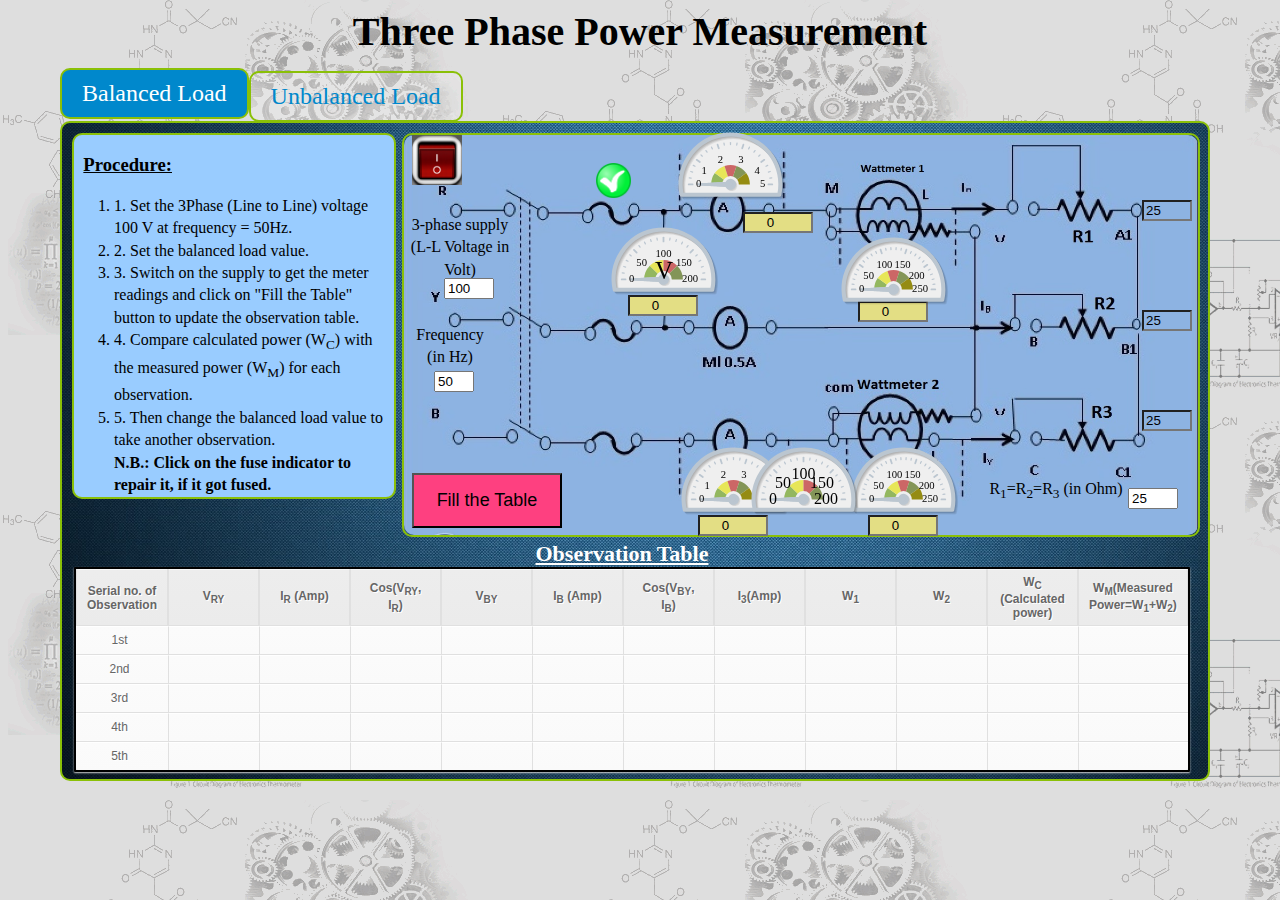
<file: simulation/index.html>
<html>
<head>
<title>Three Phase Power Measurement</title>
<link rel="stylesheet" type="text/css" href="css/exp3_css.css">
<script class="include" type="text/javascript" src="./jquery_files/jquery.min.js"></script>
<script class="include" type="text/javascript" src="./jquery_files/jquery.jqplot.min.js"></script>
<script type="text/javascript" src="./jquery_files/shCore.min.js"></script>
<script type="text/javascript" src="./jquery_files/shBrushJScript.min.js"></script>
<script type="text/javascript" src="./jquery_files/shBrushXml.min.js"></script>
<script class="include" type="text/javascript" src="./jquery_files/jqplot.meterGaugeRenderer.min.js"></script>
<script src="./pop_up/pop_up.js"></script>
<link rel="stylesheet" type="text/css" href="./pop_up/pop_up.css">
</head>

<body background="./images/pg_bg.gif"> 
<div id="whole_body" style=" position:relative; margin-left:auto; margin-right:auto; top:0px; width:1160px; height:860px">
<div style="font-size:40px; text-align:center; height:60px"> <b>Three Phase Power Measurement </b></div>

		<div id="dialogoverlay"></div>
		<div id="dialogbox">
		  <div>
			<div id="dialogboxhead"></div>
			<div id="dialogboxbody"></div>
			<div id="dialogboxfoot"></div>
		  </div>
		</div>


<form name='f1'>
<div style="position:absolute; left:0px; top:-15px">
<ul class="tabs" >
        <li>
          <input type="radio" checked name="tabs" id="tab1" >
          <label for="tab1">Balanced Load</label>
          <div id="tab-content1" class="tab-content animated fadeIn" style="height:660px;">
		  <script src="js/exp3_js.js"></script>
			<div id="description" style="background-color:#99CCFF; border-radius:10px; border:2px solid #8AC007; position:absolute; align:left; left:10px; top:10px; width:320px;">
				<h3>&nbsp <u>Procedure:</u> </h3>
				 <ol type="1">
					  <li>1. Set the 3Phase (Line to Line) voltage 100 V at frequency = 50Hz.</li><br>
					  <li>2. Set the balanced load value.</li><br><br>
					  <li>3. Switch on the supply to get the meter readings and click on "Fill the Table" button to update the observation table.</li><br><br>
					  <li>4. Compare calculated power (W<sub>C</sub>) with the measured power (W<sub>M</sub>) for each observation.</li>	 <br><br>
					  <li>5. Then change the balanced load value to take another observation.</li><br>
					  <b>N.B.: Click on the fuse indicator to repair it, if it got fused.</b>
				</ol> 
			</div>
			<div id="ckt_values1" style="position:relative; border: 2px solid #8AC007; border-radius: 10px; left:340px; top:10px; height:400px; width:794px">
				<p>
				<img src="./images/3watt.jpg" alt="Tutorials Point" style="position:absolute; border-radius: 10px; top:0px;  right:0px; height:400px; width:794px"/>
				<img id="myImage" onclick="changeImage1()" src="./images/s1.png" style="cursor: pointer; position:absolute; height:50px; width:50px; bottom:350px; left:8px"/>
				<img id="led1" onclick="change_led1()" src="./images/led_on.png" style=" background-color:transparent; position:absolute; height:35px; width:35px; top:28px; right:567px"/>
	
				<p style="text-align:center; position:absolute; left:6px; width:100px; top:63px">3-phase supply <br>(L-L Voltage in Volt)</p>
				<input type="number" name="v" value="100" id="v" style="position:absolute; top:143px;  left:40px; width:50px"> 
				<p style="text-align:center; position:absolute; left:6px; width:80px; top:173px">Frequency (in Hz)</p>
				<input type="number" name="f" value="50" id="f" style="position:absolute; top:236px;  left:30px; width:40px">
				<p style="text-align:center; position:absolute; right:42px; width:200px; bottom:13px">R<sub>1</sub>=R<sub>2</sub>=R<sub>3</sub> (in Ohm)</p>
				<input type="number" name="R" value="25" id="R" onchange="r1.value=this.value; r3.value=this.value; r2.value=this.value; " style="position:absolute; bottom:26px;  right:20px; width:50px">
				<input type="number" name="r1" id="r1" value="25" style="position:absolute; top:65px;  right:6px; width:50px; background-color:transparent;" readonly="readonly">
				<input type="number" name="r2" id="r2" value="25" style="position:absolute; top:175px;  right:6px; width:50px; background-color:transparent;" readonly="readonly">
				<input type="number" name="r3" id="r3" value="25" style="position:absolute; top:275px;  right:6px; width:50px; background-color:transparent;" readonly="readonly">	
				
				<input type="number" name="W1" value="0" id="W1" style="background-color:#E3DE84; text-align:center; position:absolute; top:166px;  right:270px; width:70px" readonly="readonly">
				<input type="number" name="W2" value="0" id="W2" style="background-color:#E3DE84; text-align:center; position:absolute; top:380px;  right:260px; width:70px" readonly="readonly">
				<input type="number" name="V1" value="0" id="V1" style="background-color:#E3DE84; text-align:center; position:absolute; top:160px;  right:500px; width:70px" readonly="readonly">
				<input type="number" name="A1" value="0" id="A1" style="background-color:#E3DE84; text-align:center; position:absolute; top:77px;  right:385px; width:70px" readonly="readonly">
				<input type="number" name="A3" value="0" id="A3" style="background-color:#E3DE84; text-align:center; position:absolute; top:380px;  right:430px; width:70px" readonly="readonly">
				
				</p>
				<div class="example-content" style="position:absolute; top:75px;  right:442px;">
					<link rel="stylesheet" type="text/css" href="./jquery_files/css_metergauge.css">
					<div id="chart1" class="plot" style="background-color:transparent; width:185px; height:110px;"></div>
					<script src="./jquery_files/js_metergauge1.js"></script>
				</div>
				<div class="example-content" style="position:absolute; top:295px;  right:372px;">
					<link rel="stylesheet" type="text/css" href="./jquery_files/css_metergauge.css">
					<div id="chart2" class="plot" style="background-color:transparent; width:185px; height:110px;"></div>
					<script src="./jquery_files/js_metergauge2.js"></script>
				</div>
				<div class="example-content" style="position:absolute; top:-20px;  right:375px;">
					<link rel="stylesheet" type="text/css" href="./jquery_files/css_metergauge.css">
					<div id="chart3" class="plot" style="background-color:transparent; width:185px; height:110px;"></div>
					<script src="./jquery_files/js_metergauge3.js"></script>
				</div>
				<div class="example-content" style="position:absolute; top:85px;  right:212px;">
					<link rel="stylesheet" type="text/css" href="./jquery_files/css_metergauge.css">
					<div id="chart4" class="plot" style="background-color:transparent; width:185px; height:110px;"></div>
					<script src="./jquery_files/js_metergauge4.js"></script>
				</div>
				<div class="example-content" style="position:absolute; top:295px;  right:202px;">
					<link rel="stylesheet" type="text/css" href="./jquery_files/css_metergauge.css">
					<div id="chart5" class="plot" style="background-color:transparent; width:185px; height:110px;"></div>
					<script src="./jquery_files/js_metergauge5.js"></script>
				</div>
				<div class="example-content" style="position:absolute; top:295px;  right:302px;">
					<link rel="stylesheet" type="text/css" href="./jquery_files/css_metergauge.css">
					<div id="chart6" class="plot" style="background-color:transparent; width:185px; height:110px;"></div>
					<script src="./jquery_files/js_metergauge6.js"></script>
				</div>
				<p style="text-align:center; font-size:25px; position:absolute; width:100px; right:484px; top:100px">V</p>

			</div>
<input type="button" value="Fill the Table" onclick="simulate_rc1()" style="cursor: pointer; background-color:#FE4080; text-align:center; font-size: 18px; position:absolute; top:350px; left:350px; width:150px; height:55px">
			<div id="observation" align="center" style="position:absolute; top:420px; width:1100px; left:10px ">
				 <u style="color:#FFFFFF; font-size:22px; text-align:center"><b>Observation Table </b></u>
				<table cellspacing='0' style="font-size:12px; border: 2px solid black;"> <!-- cellspacing='0' is important, must stay -->
				
					<tr><th>Serial no. of Observation</th><th>V<sub>RY</sub></th><th>I<sub>R</sub> (Amp)</th>
					<th>Cos(V<sub>RY</sub>, I<sub>R</sub>)</th><th>V<sub>BY</sub></th><th>I<sub>B</sub> (Amp)</th>
					<th>Cos(V<sub>BY</sub>, I<sub>B</sub>)</th><th>I<sub>3</sub>(Amp)</th><th>W<sub>1</sub></th>
					<th>W<sub>2</sub></th><th>W<sub>C</sub> (Calculated power)</th><th>W<sub>M</sub>(Measured Power=W<sub>1</sub>+W<sub>2</sub>)</th></tr><!-- Table Header -->
					
					<tr><td>1st</td>
					<td><input type="number"  value="" id="t1a" style="background-color:transparent; text-align:center; text-color:#000000; border:none; width:80px" readonly="readonly"></td>
					<td><input type="number"  value="" id="t1b" style="background-color:transparent; text-align:center; text-color:#000000; border:none; width:80px" readonly="readonly"></td>
					<td><input type="number"  value="" id="t1c" style="background-color:transparent; text-align:center; text-color:#000000; border:none; width:80px" readonly="readonly"></td>
					<td><input type="number"  value="" id="t1d" style="background-color:transparent; text-align:center; text-color:#000000; border:none; width:80px" readonly="readonly"></td>
					<td><input type="number"  value="" id="t1e" style="background-color:transparent; text-align:center; text-color:#000000; border:none; width:80px" readonly="readonly"></td>
					<td><input type="number"  value="" id="t1f" style="background-color:transparent; text-align:center; text-color:#000000; border:none; width:80px" readonly="readonly"></td>
					<td><input type="number"  value="" id="t1g" style="background-color:transparent; text-align:center; text-color:#000000; border:none; width:80px" readonly="readonly"></td>
					<td><input type="number"  value="" id="t1h" style="background-color:transparent; text-align:center; text-color:#000000; border:none; width:80px" readonly="readonly"></td>
					<td><input type="number"  value="" id="t1i" style="background-color:transparent; text-align:center; text-color:#000000; border:none; width:80px" readonly="readonly"></td>
					<td><input type="number"  value="" id="t1j" style="background-color:transparent; text-align:center; text-color:#000000; border:none; width:80px" readonly="readonly"></td>
					<td><input type="number"  value="" id="t1k" style="background-color:transparent; text-align:center; text-color:#000000; border:none; width:80px" readonly="readonly"></td>
					</tr>
					<tr><td>2nd</td>
					<td><input type="number"  value="" id="t2a" style="background-color:transparent; text-align:center; text-color:#000000; border:none; width:80px" readonly="readonly"></td>
					<td><input type="number"  value="" id="t2b" style="background-color:transparent; text-align:center; text-color:#000000; border:none; width:80px" readonly="readonly"></td>
					<td><input type="number"  value="" id="t2c" style="background-color:transparent; text-align:center; text-color:#000000; border:none; width:80px" readonly="readonly"></td>
					<td><input type="number"  value="" id="t2d" style="background-color:transparent; text-align:center; text-color:#000000; border:none; width:80px" readonly="readonly"></td>
					<td><input type="number"  value="" id="t2e" style="background-color:transparent; text-align:center; text-color:#000000; border:none; width:80px" readonly="readonly"></td>
					<td><input type="number"  value="" id="t2f" style="background-color:transparent; text-align:center; text-color:#000000; border:none; width:80px" readonly="readonly"></td>
					<td><input type="number"  value="" id="t2g" style="background-color:transparent; text-align:center; text-color:#000000; border:none; width:80px" readonly="readonly"></td>
					<td><input type="number"  value="" id="t2h" style="background-color:transparent; text-align:center; text-color:#000000; border:none; width:80px" readonly="readonly"></td>
					<td><input type="number"  value="" id="t2i" style="background-color:transparent; text-align:center; text-color:#000000; border:none; width:80px" readonly="readonly"></td>
					<td><input type="number"  value="" id="t2j" style="background-color:transparent; text-align:center; text-color:#000000; border:none; width:80px" readonly="readonly"></td>
					<td><input type="number"  value="" id="t2k" style="background-color:transparent; text-align:center; text-color:#000000; border:none; width:80px" readonly="readonly"></td>
					</tr>
					<tr><td>3rd</td>
					<td><input type="number"  value="" id="t3a" style="background-color:transparent; text-align:center; text-color:#000000; border:none; width:80px" readonly="readonly"></td>
					<td><input type="number"  value="" id="t3b" style="background-color:transparent; text-align:center; text-color:#000000; border:none; width:80px" readonly="readonly"></td>
					<td><input type="number"  value="" id="t3c" style="background-color:transparent; text-align:center; text-color:#000000; border:none; width:80px" readonly="readonly"></td>
					<td><input type="number"  value="" id="t3d" style="background-color:transparent; text-align:center; text-color:#000000; border:none; width:80px" readonly="readonly"></td>
					<td><input type="number"  value="" id="t3e" style="background-color:transparent; text-align:center; text-color:#000000; border:none; width:80px" readonly="readonly"></td>
					<td><input type="number"  value="" id="t3f" style="background-color:transparent; text-align:center; text-color:#000000; border:none; width:80px" readonly="readonly"></td>
					<td><input type="number"  value="" id="t3g" style="background-color:transparent; text-align:center; text-color:#000000; border:none; width:80px" readonly="readonly"></td>
					<td><input type="number"  value="" id="t3h" style="background-color:transparent; text-align:center; text-color:#000000; border:none; width:80px" readonly="readonly"></td>
					<td><input type="number"  value="" id="t3i" style="background-color:transparent; text-align:center; text-color:#000000; border:none; width:80px" readonly="readonly"></td>
					<td><input type="number"  value="" id="t3j" style="background-color:transparent; text-align:center; text-color:#000000; border:none; width:80px" readonly="readonly"></td>
					<td><input type="number"  value="" id="t3k" style="background-color:transparent; text-align:center; text-color:#000000; border:none; width:80px" readonly="readonly"></td>
					</tr>
					</tr>
					<tr><td>4th</td>
					<td><input type="number"  value="" id="t4a" style="background-color:transparent; text-align:center; text-color:#000000; border:none; width:80px" readonly="readonly"></td>
					<td><input type="number"  value="" id="t4b" style="background-color:transparent; text-align:center; text-color:#000000; border:none; width:80px" readonly="readonly"></td>
					<td><input type="number"  value="" id="t4c" style="background-color:transparent; text-align:center; text-color:#000000; border:none; width:80px" readonly="readonly"></td>
					<td><input type="number"  value="" id="t4d" style="background-color:transparent; text-align:center; text-color:#000000; border:none; width:80px" readonly="readonly"></td>
					<td><input type="number"  value="" id="t4e" style="background-color:transparent; text-align:center; text-color:#000000; border:none; width:80px" readonly="readonly"></td>
					<td><input type="number"  value="" id="t4f" style="background-color:transparent; text-align:center; text-color:#000000; border:none; width:80px" readonly="readonly"></td>
					<td><input type="number"  value="" id="t4g" style="background-color:transparent; text-align:center; text-color:#000000; border:none; width:80px" readonly="readonly"></td>
					<td><input type="number"  value="" id="t4h" style="background-color:transparent; text-align:center; text-color:#000000; border:none; width:80px" readonly="readonly"></td>
					<td><input type="number"  value="" id="t4i" style="background-color:transparent; text-align:center; text-color:#000000; border:none; width:80px" readonly="readonly"></td>
					<td><input type="number"  value="" id="t4j" style="background-color:transparent; text-align:center; text-color:#000000; border:none; width:80px" readonly="readonly"></td>
					<td><input type="number"  value="" id="t4k" style="background-color:transparent; text-align:center; text-color:#000000; border:none; width:80px" readonly="readonly"></td>
					</tr>
					<tr><td>5th</td>
					<td><input type="number"  value="" id="t5a" style="background-color:transparent; text-align:center; text-color:#000000; border:none; width:80px" readonly="readonly"></td>
					<td><input type="number"  value="" id="t5b" style="background-color:transparent; text-align:center; text-color:#000000; border:none; width:80px" readonly="readonly"></td>
					<td><input type="number"  value="" id="t5c" style="background-color:transparent; text-align:center; text-color:#000000; border:none; width:80px" readonly="readonly"></td>
					<td><input type="number"  value="" id="t5d" style="background-color:transparent; text-align:center; text-color:#000000; border:none; width:80px" readonly="readonly"></td>
					<td><input type="number"  value="" id="t5e" style="background-color:transparent; text-align:center; text-color:#000000; border:none; width:80px" readonly="readonly"></td>
					<td><input type="number"  value="" id="t5f" style="background-color:transparent; text-align:center; text-color:#000000; border:none; width:80px" readonly="readonly"></td>
					<td><input type="number"  value="" id="t5g" style="background-color:transparent; text-align:center; text-color:#000000; border:none; width:80px" readonly="readonly"></td>
					<td><input type="number"  value="" id="t5h" style="background-color:transparent; text-align:center; text-color:#000000; border:none; width:80px" readonly="readonly"></td>
					<td><input type="number"  value="" id="t5i" style="background-color:transparent; text-align:center; text-color:#000000; border:none; width:80px" readonly="readonly"></td>
					<td><input type="number"  value="" id="t5j" style="background-color:transparent; text-align:center; text-color:#000000; border:none; width:80px" readonly="readonly"></td>
					<td><input type="number"  value="" id="t5k" style="background-color:transparent; text-align:center; text-color:#000000; border:none; width:80px" readonly="readonly"></td>
					</tr>
				</table>
				<br><br>
			</div>
			
			</div>
        </li>
        <li>
          <input type="radio" name="tabs" id="tab2" >
          <label for="tab2">Unbalanced Load</label>
          <div id="tab-content2" class="tab-content animated fadeIn" style="height:660px;">
          <script src="js/power_web_test.js"></script>
			<div id="description" style="background-color:#99CCFF; border-radius:10px; border:2px solid #8AC007; position:absolute; align:left; left:10px; top:10px; width:320px;">
				<h3>&nbsp <u>Procedure:</u> </h3>
				 <ol type="1">
					  <li>1. Set the 3Phase (Line to Line) voltage to 100 V at frequency =50Hz.</li>
					  <br><li>2. Set different values for R<sub>1</sub>, R<sub>2</sub> and R<sub>3</sub>.</li>
					  <br><li>3. Switch on the supply to get the meter readings and click on "Fill the Table" button to update the observation table.</li>
					   <br><li>4. Compare calculated power (W<sub>C</sub>) with the measured power (W<sub>M</sub>) for each observation.</li>
					  <br><li>5. Change the values of R<sub>1</sub>, R<sub>2</sub> and R<sub>3</sub> to take another observation. </li><br>
					  <b>N.B.: Click on the fuse indicator to repair it, if it got fused.</b>
				</ol> 
			</div>
			<div id="ckt_values1" style="position:relative; border: 2px solid #8AC007; border-radius: 10px; left:340px; top:10px; height:400px; width:794px">
				<p>
				<img  id="main_ckt" src="./images/4watt.jpg" alt="Tutorials Point" style="position:absolute; border-radius: 10px; top:0px;  right:0px; height:400px; width:794px"/>
				<img id="myImage1" onclick="changeImage2()" src="./images/s1.png" style="cursor: pointer; position:absolute; height:50px; width:50px; bottom:350px; left:8px"/>
				<img id="led2" onclick="change_led2()" src="./images/led_on.png" style=" background-color:transparent; position:absolute; height:35px; width:35px; top:28px; right:567px"/>
				<img id="led3" onclick="change_led2()" src="./images/led_on.png" style=" background-color:transparent; position:absolute; height:35px; width:35px; top:148px; right:567px"/>
				<img id="led4" onclick="change_led2()" src="./images/led_on.png" style=" background-color:transparent; position:absolute; height:35px; width:35px; top:259px; right:567px"/>
				
				<input type="number" name="vry" value="100" id="vry" style="position:absolute; top:123px;  left:40px; width:50px"> 
				<input type="number" name="vyb" value="100" id="vyb" style="position:absolute; top:233px;  left:40px; width:50px">
				<input type="number" name="vrb" value="100" id="vrb" style="visibility:hidden;position:absolute; top:113px;  left:40px; width:50px"> 
				<p style="text-align:left; position:absolute; left:6px; width:280px; top:296px">Frequency 
				<input type="number" name="f11" value="50" id="f11" style="position:absolute; width:40px">
				&nbsp&nbsp&nbsp&nbsp&nbsp&nbsp&nbsp&nbsp&nbsp&nbsp(in Hz)</p>
				
				
				<input type="number" name="r11" id="r11" value="120" style="position:absolute; top:65px;  right:6px; width:50px;" >
				<input type="number" name="r12" id="r12" value="160" style="position:absolute; top:175px;  right:6px; width:50px;" >
				<input type="number" name="r13" id="r13" value="180" style="position:absolute; top:275px;  right:6px; width:50px;" >	
				
				<input type="number" name="W11" value="" id="W11" style="background-color:#E3DE84; text-align:center; position:absolute; top:120px;  right:270px; width:70px" readonly="readonly">
				<input type="number" name="W12" value="" id="W12" style="background-color:#E3DE84; text-align:center; position:absolute; top:330px;  right:270px; width:70px" readonly="readonly">
				<input type="number" name="V11" value="" id="V11" style="background-color:#E3DE84; text-align:center; position:absolute; top:135px;  right:460px; width:70px" readonly="readonly">
				<input type="number" name="A11" value="" id="A11" style="background-color:#E3DE84; text-align:center; position:absolute; top:77px;  right:385px; width:70px" readonly="readonly">
				<input type="number" name="A12" value="" id="A12" style="background-color:#E3DE84; text-align:center; position:absolute; top:167px;  right:380px; width:70px" readonly="readonly">
				<input type="number" name="A13" value="" id="A13" style="background-color:#E3DE84; text-align:center; position:absolute; top:280px;  right:485px; width:70px" readonly="readonly">
				<input type="number" name="V21" value="" id="V21" style="background-color:#E3DE84; text-align:center; position:absolute; top:10px;  right:13px; width:70px" readonly="readonly">
				<input type="number" name="V22" value="" id="V22" style="background-color:#E3DE84; text-align:center; position:absolute; top:128px;  right:154px; width:65px" readonly="readonly">
				<input type="number" name="V23" value="" id="V23" style="background-color:#E3DE84; text-align:center; position:absolute; top:225px;  right:147px; width:70px" readonly="readonly">
				</p>
				
				<!-- 
				<div class="example-content" style="position:relative; top:75px;  right:442px;">
					<link rel="stylesheet" type="text/css" href="./jquery_files/css_metergauge.css">
					<div id="chart11" class="plot" style="background-color:transparent; width:185px; height:110px;"></div>
					<script src="./jquery_files/js_metergauge11.js"></script>
				</div>
				<div class="example-content" style="position:absolute; top:295px;  right:372px;">
					<link rel="stylesheet" type="text/css" href="./jquery_files/css_metergauge.css">
					<div id="chart2" class="plot" style="background-color:transparent; width:185px; height:110px;"></div>
					<script src="./jquery_files/js_metergauge2.js"></script>
				</div>
				<div class="example-content" style="position:absolute; top:-20px;  right:375px;">
					<link rel="stylesheet" type="text/css" href="./jquery_files/css_metergauge.css">
					<div id="chart3" class="plot" style="background-color:transparent; width:185px; height:110px;"></div>
					<script src="./jquery_files/js_metergauge3.js"></script>
				</div>
				<div class="example-content" style="position:absolute; top:85px;  right:212px;">
					<link rel="stylesheet" type="text/css" href="./jquery_files/css_metergauge.css">
					<div id="chart4" class="plot" style="background-color:transparent; width:185px; height:110px;"></div>
					<script src="./jquery_files/js_metergauge4.js"></script>
				</div>
				<div class="example-content" style="position:absolute; top:295px;  right:202px;">
					<link rel="stylesheet" type="text/css" href="./jquery_files/css_metergauge.css">
					<div id="chart15" class="plot" style="background-color:transparent; width:185px; height:110px;"></div>
					<script src="./jquery_files/js_metergauge15.js"></script>
				</div> -->
			</div>
			
<input type="button" value="Fill the Table" onclick="simulate_rc2()" style="cursor: pointer; background-color:#FE4080; text-align:center; font-size: 18px; position:absolute; top:353px; left:350px; width:150px; height:50px">

			<div id="observation" align="center" style="position:absolute; top:420px; width:1100px; left:10px ">
				 <u style="color:#FFFFFF; font-size:22px; text-align:center"><b>Observation Table </b></u>
				<table cellspacing='0' style="font-size:12px; border: 2px solid black;"> <!-- cellspacing='0' is important, must stay -->
				
					<tr><th>Serial no. of Observation</th><th>V<sub>R</sub></th><th>V<sub>y</sub></th><th>V<sub>b</sub></th><th>I<sub>R</sub> (Amp)</th><th>I<sub>Y</sub> (Amp)</th><th>I<sub>B</sub> (Amp)</th>
					<th>W<sub>C</sub> (Calculated power)</th><th>W<sub>1</sub></th><th>W<sub>2</sub></th><th>W<sub>M</sub>(Measured Power=W<sub>1</sub>+W<sub>2</sub>)</th></tr><!-- Table Header -->
					
					<tr><td>1st</td>
					<td><input type="number"  value="" id="c1a" style="background-color:transparent; text-align:center; text-color:#000000; border:none; width:80px" readonly="readonly"></td>
					<td><input type="number"  value="" id="c1b" style="background-color:transparent; text-align:center; text-color:#000000; border:none; width:80px" readonly="readonly"></td>
					<td><input type="number"  value="" id="c1c" style="background-color:transparent; text-align:center; text-color:#000000; border:none; width:80px" readonly="readonly"></td>
					<td><input type="number"  value="" id="c1d" style="background-color:transparent; text-align:center; text-color:#000000; border:none; width:80px" readonly="readonly"></td>
					<td><input type="number"  value="" id="c1e" style="background-color:transparent; text-align:center; text-color:#000000; border:none; width:80px" readonly="readonly"></td>
					<td><input type="number"  value="" id="c1f" style="background-color:transparent; text-align:center; text-color:#000000; border:none; width:80px" readonly="readonly"></td>
					<td><input type="number"  value="" id="c1g" style="background-color:transparent; text-align:center; text-color:#000000; border:none; width:80px" readonly="readonly"></td>
					<td><input type="number"  value="" id="c1h" style="background-color:transparent; text-align:center; text-color:#000000; border:none; width:80px" readonly="readonly"></td>
					<td><input type="number"  value="" id="c1i" style="background-color:transparent; text-align:center; text-color:#000000; border:none; width:80px" readonly="readonly"></td>
					<td><input type="number"  value="" id="c1j" style="background-color:transparent; text-align:center; text-color:#000000; border:none; width:80px" readonly="readonly"></td>
					</tr>
					<tr><td>2nd</td>
					<td><input type="number"  value="" id="c2a" style="background-color:transparent; text-align:center; text-color:#000000; border:none; width:80px" readonly="readonly"></td>
					<td><input type="number"  value="" id="c2b" style="background-color:transparent; text-align:center; text-color:#000000; border:none; width:80px" readonly="readonly"></td>
					<td><input type="number"  value="" id="c2c" style="background-color:transparent; text-align:center; text-color:#000000; border:none; width:80px" readonly="readonly"></td>
					<td><input type="number"  value="" id="c2d" style="background-color:transparent; text-align:center; text-color:#000000; border:none; width:80px" readonly="readonly"></td>
					<td><input type="number"  value="" id="c2e" style="background-color:transparent; text-align:center; text-color:#000000; border:none; width:80px" readonly="readonly"></td>
					<td><input type="number"  value="" id="c2f" style="background-color:transparent; text-align:center; text-color:#000000; border:none; width:80px" readonly="readonly"></td>
					<td><input type="number"  value="" id="c2g" style="background-color:transparent; text-align:center; text-color:#000000; border:none; width:80px" readonly="readonly"></td>
					<td><input type="number"  value="" id="c2h" style="background-color:transparent; text-align:center; text-color:#000000; border:none; width:80px" readonly="readonly"></td>
					<td><input type="number"  value="" id="c2i" style="background-color:transparent; text-align:center; text-color:#000000; border:none; width:80px" readonly="readonly"></td>
					<td><input type="number"  value="" id="c2j" style="background-color:transparent; text-align:center; text-color:#000000; border:none; width:80px" readonly="readonly"></td>
					</tr>
					<tr><td>3rd</td>
					<td><input type="number"  value="" id="c3a" style="background-color:transparent; text-align:center; text-color:#000000; border:none; width:80px" readonly="readonly"></td>
					<td><input type="number"  value="" id="c3b" style="background-color:transparent; text-align:center; text-color:#000000; border:none; width:80px" readonly="readonly"></td>
					<td><input type="number"  value="" id="c3c" style="background-color:transparent; text-align:center; text-color:#000000; border:none; width:80px" readonly="readonly"></td>
					<td><input type="number"  value="" id="c3d" style="background-color:transparent; text-align:center; text-color:#000000; border:none; width:80px" readonly="readonly"></td>
					<td><input type="number"  value="" id="c3e" style="background-color:transparent; text-align:center; text-color:#000000; border:none; width:80px" readonly="readonly"></td>
					<td><input type="number"  value="" id="c3f" style="background-color:transparent; text-align:center; text-color:#000000; border:none; width:80px" readonly="readonly"></td>
					<td><input type="number"  value="" id="c3g" style="background-color:transparent; text-align:center; text-color:#000000; border:none; width:80px" readonly="readonly"></td>
					<td><input type="number"  value="" id="c3h" style="background-color:transparent; text-align:center; text-color:#000000; border:none; width:80px" readonly="readonly"></td>
					<td><input type="number"  value="" id="c3i" style="background-color:transparent; text-align:center; text-color:#000000; border:none; width:80px" readonly="readonly"></td>
					<td><input type="number"  value="" id="c3j" style="background-color:transparent; text-align:center; text-color:#000000; border:none; width:80px" readonly="readonly"></td>
					</tr>
					</tr>
					<tr><td>4th</td>
					<td><input type="number"  value="" id="c4a" style="background-color:transparent; text-align:center; text-color:#000000; border:none; width:80px" readonly="readonly"></td>
					<td><input type="number"  value="" id="c4b" style="background-color:transparent; text-align:center; text-color:#000000; border:none; width:80px" readonly="readonly"></td>
					<td><input type="number"  value="" id="c4c" style="background-color:transparent; text-align:center; text-color:#000000; border:none; width:80px" readonly="readonly"></td>
					<td><input type="number"  value="" id="c4d" style="background-color:transparent; text-align:center; text-color:#000000; border:none; width:80px" readonly="readonly"></td>
					<td><input type="number"  value="" id="c4e" style="background-color:transparent; text-align:center; text-color:#000000; border:none; width:80px" readonly="readonly"></td>
					<td><input type="number"  value="" id="c4f" style="background-color:transparent; text-align:center; text-color:#000000; border:none; width:80px" readonly="readonly"></td>
					<td><input type="number"  value="" id="c4g" style="background-color:transparent; text-align:center; text-color:#000000; border:none; width:80px" readonly="readonly"></td>
					<td><input type="number"  value="" id="c4h" style="background-color:transparent; text-align:center; text-color:#000000; border:none; width:80px" readonly="readonly"></td>
					<td><input type="number"  value="" id="c4i" style="background-color:transparent; text-align:center; text-color:#000000; border:none; width:80px" readonly="readonly"></td>
					<td><input type="number"  value="" id="c4j" style="background-color:transparent; text-align:center; text-color:#000000; border:none; width:80px" readonly="readonly"></td>
					</tr>
					<tr><td>5th</td>
					<td><input type="number"  value="" id="c5a" style="background-color:transparent; text-align:center; text-color:#000000; border:none; width:80px" readonly="readonly"></td>
					<td><input type="number"  value="" id="c5b" style="background-color:transparent; text-align:center; text-color:#000000; border:none; width:80px" readonly="readonly"></td>
					<td><input type="number"  value="" id="c5c" style="background-color:transparent; text-align:center; text-color:#000000; border:none; width:80px" readonly="readonly"></td>
					<td><input type="number"  value="" id="c5d" style="background-color:transparent; text-align:center; text-color:#000000; border:none; width:80px" readonly="readonly"></td>
					<td><input type="number"  value="" id="c5e" style="background-color:transparent; text-align:center; text-color:#000000; border:none; width:80px" readonly="readonly"></td>
					<td><input type="number"  value="" id="c5f" style="background-color:transparent; text-align:center; text-color:#000000; border:none; width:80px" readonly="readonly"></td>
					<td><input type="number"  value="" id="c5g" style="background-color:transparent; text-align:center; text-color:#000000; border:none; width:80px" readonly="readonly"></td>
					<td><input type="number"  value="" id="c5h" style="background-color:transparent; text-align:center; text-color:#000000; border:none; width:80px" readonly="readonly"></td>
					<td><input type="number"  value="" id="c5i" style="background-color:transparent; text-align:center; text-color:#000000; border:none; width:80px" readonly="readonly"></td>
					<td><input type="number"  value="" id="c5j" style="background-color:transparent; text-align:center; text-color:#000000; border:none; width:80px" readonly="readonly"></td>
					</tr>
				</table>
				<br><br>
			</div>
          </div>
        </li>
</ul>
</div>
</form>
</div>
<script src="../assets/js/iframeResize.js"></script></body>
</html>
</file>
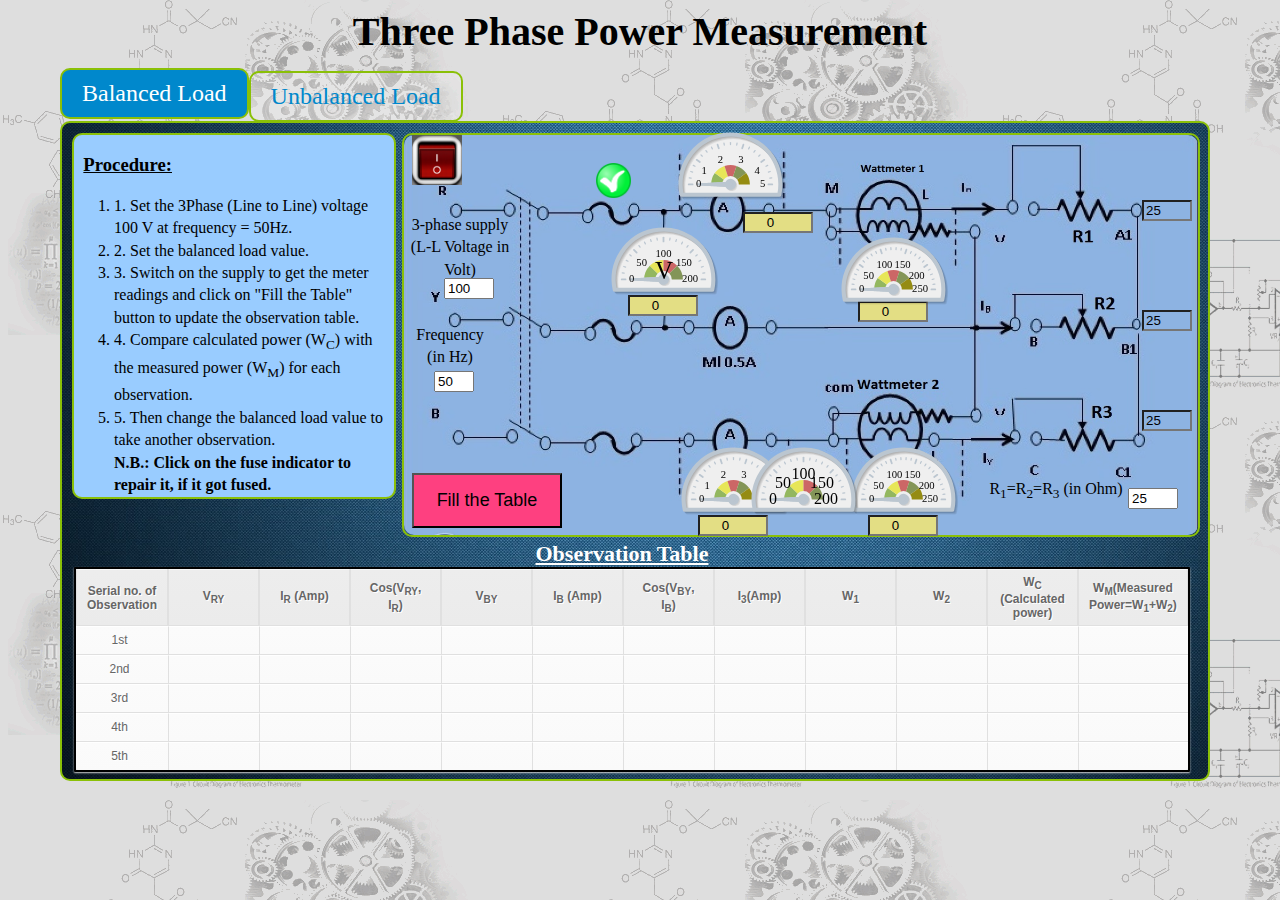
<file: experiment/simulation/index.html>
<html>
<head>
<title>Three Phase Power Measurement</title>
<link rel="stylesheet" type="text/css" href="css/exp3_css.css">
<script class="include" type="text/javascript" src="./jquery_files/jquery.min.js"></script>
<script class="include" type="text/javascript" src="./jquery_files/jquery.jqplot.min.js"></script>
<script type="text/javascript" src="./jquery_files/shCore.min.js"></script>
<script type="text/javascript" src="./jquery_files/shBrushJScript.min.js"></script>
<script type="text/javascript" src="./jquery_files/shBrushXml.min.js"></script>
<script class="include" type="text/javascript" src="./jquery_files/jqplot.meterGaugeRenderer.min.js"></script>
<script src="./pop_up/pop_up.js"></script>
<link rel="stylesheet" type="text/css" href="./pop_up/pop_up.css">
</head>

<body background="./images/pg_bg.gif"> 
<div id="whole_body" style=" position:relative; margin-left:auto; margin-right:auto; top:0px; width:1160px; height:860px">
<div style="font-size:40px; text-align:center; height:60px"> <b>Three Phase Power Measurement </b></div>

		<div id="dialogoverlay"></div>
		<div id="dialogbox">
		  <div>
			<div id="dialogboxhead"></div>
			<div id="dialogboxbody"></div>
			<div id="dialogboxfoot"></div>
		  </div>
		</div>


<form name='f1'>
<div style="position:absolute; left:0px; top:-15px">
<ul class="tabs" >
        <li>
          <input type="radio" checked name="tabs" id="tab1" >
          <label for="tab1">Balanced Load</label>
          <div id="tab-content1" class="tab-content animated fadeIn" style="height:660px;">
		  <script src="js/exp3_js.js"></script>
			<div id="description" style="background-color:#99CCFF; border-radius:10px; border:2px solid #8AC007; position:absolute; align:left; left:10px; top:10px; width:320px;">
				<h3>&nbsp <u>Procedure:</u> </h3>
				 <ol type="1">
					  <li>1. Set the 3Phase (Line to Line) voltage 100 V at frequency = 50Hz.</li><br>
					  <li>2. Set the balanced load value.</li><br><br>
					  <li>3. Switch on the supply to get the meter readings and click on "Fill the Table" button to update the observation table.</li><br><br>
					  <li>4. Compare calculated power (W<sub>C</sub>) with the measured power (W<sub>M</sub>) for each observation.</li>	 <br><br>
					  <li>5. Then change the balanced load value to take another observation.</li><br>
					  <b>N.B.: Click on the fuse indicator to repair it, if it got fused.</b>
				</ol> 
			</div>
			<div id="ckt_values1" style="position:relative; border: 2px solid #8AC007; border-radius: 10px; left:340px; top:10px; height:400px; width:794px">
				<p>
				<img src="./images/3watt.jpg" alt="Tutorials Point" style="position:absolute; border-radius: 10px; top:0px;  right:0px; height:400px; width:794px"/>
				<img id="myImage" onclick="changeImage1()" src="./images/s1.png" style="cursor: pointer; position:absolute; height:50px; width:50px; bottom:350px; left:8px"/>
				<img id="led1" onclick="change_led1()" src="./images/led_on.png" style=" background-color:transparent; position:absolute; height:35px; width:35px; top:28px; right:567px"/>
	
				<p style="text-align:center; position:absolute; left:6px; width:100px; top:63px">3-phase supply <br>(L-L Voltage in Volt)</p>
				<input type="number" name="v" value="100" id="v" style="position:absolute; top:143px;  left:40px; width:50px"> 
				<p style="text-align:center; position:absolute; left:6px; width:80px; top:173px">Frequency (in Hz)</p>
				<input type="number" name="f" value="50" id="f" style="position:absolute; top:236px;  left:30px; width:40px">
				<p style="text-align:center; position:absolute; right:42px; width:200px; bottom:13px">R<sub>1</sub>=R<sub>2</sub>=R<sub>3</sub> (in Ohm)</p>
				<input type="number" name="R" value="25" id="R" onchange="r1.value=this.value; r3.value=this.value; r2.value=this.value; " style="position:absolute; bottom:26px;  right:20px; width:50px">
				<input type="number" name="r1" id="r1" value="25" style="position:absolute; top:65px;  right:6px; width:50px; background-color:transparent;" readonly="readonly">
				<input type="number" name="r2" id="r2" value="25" style="position:absolute; top:175px;  right:6px; width:50px; background-color:transparent;" readonly="readonly">
				<input type="number" name="r3" id="r3" value="25" style="position:absolute; top:275px;  right:6px; width:50px; background-color:transparent;" readonly="readonly">	
				
				<input type="number" name="W1" value="0" id="W1" style="background-color:#E3DE84; text-align:center; position:absolute; top:166px;  right:270px; width:70px" readonly="readonly">
				<input type="number" name="W2" value="0" id="W2" style="background-color:#E3DE84; text-align:center; position:absolute; top:380px;  right:260px; width:70px" readonly="readonly">
				<input type="number" name="V1" value="0" id="V1" style="background-color:#E3DE84; text-align:center; position:absolute; top:160px;  right:500px; width:70px" readonly="readonly">
				<input type="number" name="A1" value="0" id="A1" style="background-color:#E3DE84; text-align:center; position:absolute; top:77px;  right:385px; width:70px" readonly="readonly">
				<input type="number" name="A3" value="0" id="A3" style="background-color:#E3DE84; text-align:center; position:absolute; top:380px;  right:430px; width:70px" readonly="readonly">
				
				</p>
				<div class="example-content" style="position:absolute; top:75px;  right:442px;">
					<link rel="stylesheet" type="text/css" href="./jquery_files/css_metergauge.css">
					<div id="chart1" class="plot" style="background-color:transparent; width:185px; height:110px;"></div>
					<script src="./jquery_files/js_metergauge1.js"></script>
				</div>
				<div class="example-content" style="position:absolute; top:295px;  right:372px;">
					<link rel="stylesheet" type="text/css" href="./jquery_files/css_metergauge.css">
					<div id="chart2" class="plot" style="background-color:transparent; width:185px; height:110px;"></div>
					<script src="./jquery_files/js_metergauge2.js"></script>
				</div>
				<div class="example-content" style="position:absolute; top:-20px;  right:375px;">
					<link rel="stylesheet" type="text/css" href="./jquery_files/css_metergauge.css">
					<div id="chart3" class="plot" style="background-color:transparent; width:185px; height:110px;"></div>
					<script src="./jquery_files/js_metergauge3.js"></script>
				</div>
				<div class="example-content" style="position:absolute; top:85px;  right:212px;">
					<link rel="stylesheet" type="text/css" href="./jquery_files/css_metergauge.css">
					<div id="chart4" class="plot" style="background-color:transparent; width:185px; height:110px;"></div>
					<script src="./jquery_files/js_metergauge4.js"></script>
				</div>
				<div class="example-content" style="position:absolute; top:295px;  right:202px;">
					<link rel="stylesheet" type="text/css" href="./jquery_files/css_metergauge.css">
					<div id="chart5" class="plot" style="background-color:transparent; width:185px; height:110px;"></div>
					<script src="./jquery_files/js_metergauge5.js"></script>
				</div>
				<div class="example-content" style="position:absolute; top:295px;  right:302px;">
					<link rel="stylesheet" type="text/css" href="./jquery_files/css_metergauge.css">
					<div id="chart6" class="plot" style="background-color:transparent; width:185px; height:110px;"></div>
					<script src="./jquery_files/js_metergauge6.js"></script>
				</div>
				<p style="text-align:center; font-size:25px; position:absolute; width:100px; right:484px; top:100px">V</p>

			</div>
<input type="button" value="Fill the Table" onclick="simulate_rc1()" style="cursor: pointer; background-color:#FE4080; text-align:center; font-size: 18px; position:absolute; top:350px; left:350px; width:150px; height:55px">
			<div id="observation" align="center" style="position:absolute; top:420px; width:1100px; left:10px ">
				 <u style="color:#FFFFFF; font-size:22px; text-align:center"><b>Observation Table </b></u>
				<table cellspacing='0' style="font-size:12px; border: 2px solid black;"> <!-- cellspacing='0' is important, must stay -->
				
					<tr><th>Serial no. of Observation</th><th>V<sub>RY</sub></th><th>I<sub>R</sub> (Amp)</th>
					<th>Cos(V<sub>RY</sub>, I<sub>R</sub>)</th><th>V<sub>BY</sub></th><th>I<sub>B</sub> (Amp)</th>
					<th>Cos(V<sub>BY</sub>, I<sub>B</sub>)</th><th>I<sub>3</sub>(Amp)</th><th>W<sub>1</sub></th>
					<th>W<sub>2</sub></th><th>W<sub>C</sub> (Calculated power)</th><th>W<sub>M</sub>(Measured Power=W<sub>1</sub>+W<sub>2</sub>)</th></tr><!-- Table Header -->
					
					<tr><td>1st</td>
					<td><input type="number"  value="" id="t1a" style="background-color:transparent; text-align:center; text-color:#000000; border:none; width:80px" readonly="readonly"></td>
					<td><input type="number"  value="" id="t1b" style="background-color:transparent; text-align:center; text-color:#000000; border:none; width:80px" readonly="readonly"></td>
					<td><input type="number"  value="" id="t1c" style="background-color:transparent; text-align:center; text-color:#000000; border:none; width:80px" readonly="readonly"></td>
					<td><input type="number"  value="" id="t1d" style="background-color:transparent; text-align:center; text-color:#000000; border:none; width:80px" readonly="readonly"></td>
					<td><input type="number"  value="" id="t1e" style="background-color:transparent; text-align:center; text-color:#000000; border:none; width:80px" readonly="readonly"></td>
					<td><input type="number"  value="" id="t1f" style="background-color:transparent; text-align:center; text-color:#000000; border:none; width:80px" readonly="readonly"></td>
					<td><input type="number"  value="" id="t1g" style="background-color:transparent; text-align:center; text-color:#000000; border:none; width:80px" readonly="readonly"></td>
					<td><input type="number"  value="" id="t1h" style="background-color:transparent; text-align:center; text-color:#000000; border:none; width:80px" readonly="readonly"></td>
					<td><input type="number"  value="" id="t1i" style="background-color:transparent; text-align:center; text-color:#000000; border:none; width:80px" readonly="readonly"></td>
					<td><input type="number"  value="" id="t1j" style="background-color:transparent; text-align:center; text-color:#000000; border:none; width:80px" readonly="readonly"></td>
					<td><input type="number"  value="" id="t1k" style="background-color:transparent; text-align:center; text-color:#000000; border:none; width:80px" readonly="readonly"></td>
					</tr>
					<tr><td>2nd</td>
					<td><input type="number"  value="" id="t2a" style="background-color:transparent; text-align:center; text-color:#000000; border:none; width:80px" readonly="readonly"></td>
					<td><input type="number"  value="" id="t2b" style="background-color:transparent; text-align:center; text-color:#000000; border:none; width:80px" readonly="readonly"></td>
					<td><input type="number"  value="" id="t2c" style="background-color:transparent; text-align:center; text-color:#000000; border:none; width:80px" readonly="readonly"></td>
					<td><input type="number"  value="" id="t2d" style="background-color:transparent; text-align:center; text-color:#000000; border:none; width:80px" readonly="readonly"></td>
					<td><input type="number"  value="" id="t2e" style="background-color:transparent; text-align:center; text-color:#000000; border:none; width:80px" readonly="readonly"></td>
					<td><input type="number"  value="" id="t2f" style="background-color:transparent; text-align:center; text-color:#000000; border:none; width:80px" readonly="readonly"></td>
					<td><input type="number"  value="" id="t2g" style="background-color:transparent; text-align:center; text-color:#000000; border:none; width:80px" readonly="readonly"></td>
					<td><input type="number"  value="" id="t2h" style="background-color:transparent; text-align:center; text-color:#000000; border:none; width:80px" readonly="readonly"></td>
					<td><input type="number"  value="" id="t2i" style="background-color:transparent; text-align:center; text-color:#000000; border:none; width:80px" readonly="readonly"></td>
					<td><input type="number"  value="" id="t2j" style="background-color:transparent; text-align:center; text-color:#000000; border:none; width:80px" readonly="readonly"></td>
					<td><input type="number"  value="" id="t2k" style="background-color:transparent; text-align:center; text-color:#000000; border:none; width:80px" readonly="readonly"></td>
					</tr>
					<tr><td>3rd</td>
					<td><input type="number"  value="" id="t3a" style="background-color:transparent; text-align:center; text-color:#000000; border:none; width:80px" readonly="readonly"></td>
					<td><input type="number"  value="" id="t3b" style="background-color:transparent; text-align:center; text-color:#000000; border:none; width:80px" readonly="readonly"></td>
					<td><input type="number"  value="" id="t3c" style="background-color:transparent; text-align:center; text-color:#000000; border:none; width:80px" readonly="readonly"></td>
					<td><input type="number"  value="" id="t3d" style="background-color:transparent; text-align:center; text-color:#000000; border:none; width:80px" readonly="readonly"></td>
					<td><input type="number"  value="" id="t3e" style="background-color:transparent; text-align:center; text-color:#000000; border:none; width:80px" readonly="readonly"></td>
					<td><input type="number"  value="" id="t3f" style="background-color:transparent; text-align:center; text-color:#000000; border:none; width:80px" readonly="readonly"></td>
					<td><input type="number"  value="" id="t3g" style="background-color:transparent; text-align:center; text-color:#000000; border:none; width:80px" readonly="readonly"></td>
					<td><input type="number"  value="" id="t3h" style="background-color:transparent; text-align:center; text-color:#000000; border:none; width:80px" readonly="readonly"></td>
					<td><input type="number"  value="" id="t3i" style="background-color:transparent; text-align:center; text-color:#000000; border:none; width:80px" readonly="readonly"></td>
					<td><input type="number"  value="" id="t3j" style="background-color:transparent; text-align:center; text-color:#000000; border:none; width:80px" readonly="readonly"></td>
					<td><input type="number"  value="" id="t3k" style="background-color:transparent; text-align:center; text-color:#000000; border:none; width:80px" readonly="readonly"></td>
					</tr>
					</tr>
					<tr><td>4th</td>
					<td><input type="number"  value="" id="t4a" style="background-color:transparent; text-align:center; text-color:#000000; border:none; width:80px" readonly="readonly"></td>
					<td><input type="number"  value="" id="t4b" style="background-color:transparent; text-align:center; text-color:#000000; border:none; width:80px" readonly="readonly"></td>
					<td><input type="number"  value="" id="t4c" style="background-color:transparent; text-align:center; text-color:#000000; border:none; width:80px" readonly="readonly"></td>
					<td><input type="number"  value="" id="t4d" style="background-color:transparent; text-align:center; text-color:#000000; border:none; width:80px" readonly="readonly"></td>
					<td><input type="number"  value="" id="t4e" style="background-color:transparent; text-align:center; text-color:#000000; border:none; width:80px" readonly="readonly"></td>
					<td><input type="number"  value="" id="t4f" style="background-color:transparent; text-align:center; text-color:#000000; border:none; width:80px" readonly="readonly"></td>
					<td><input type="number"  value="" id="t4g" style="background-color:transparent; text-align:center; text-color:#000000; border:none; width:80px" readonly="readonly"></td>
					<td><input type="number"  value="" id="t4h" style="background-color:transparent; text-align:center; text-color:#000000; border:none; width:80px" readonly="readonly"></td>
					<td><input type="number"  value="" id="t4i" style="background-color:transparent; text-align:center; text-color:#000000; border:none; width:80px" readonly="readonly"></td>
					<td><input type="number"  value="" id="t4j" style="background-color:transparent; text-align:center; text-color:#000000; border:none; width:80px" readonly="readonly"></td>
					<td><input type="number"  value="" id="t4k" style="background-color:transparent; text-align:center; text-color:#000000; border:none; width:80px" readonly="readonly"></td>
					</tr>
					<tr><td>5th</td>
					<td><input type="number"  value="" id="t5a" style="background-color:transparent; text-align:center; text-color:#000000; border:none; width:80px" readonly="readonly"></td>
					<td><input type="number"  value="" id="t5b" style="background-color:transparent; text-align:center; text-color:#000000; border:none; width:80px" readonly="readonly"></td>
					<td><input type="number"  value="" id="t5c" style="background-color:transparent; text-align:center; text-color:#000000; border:none; width:80px" readonly="readonly"></td>
					<td><input type="number"  value="" id="t5d" style="background-color:transparent; text-align:center; text-color:#000000; border:none; width:80px" readonly="readonly"></td>
					<td><input type="number"  value="" id="t5e" style="background-color:transparent; text-align:center; text-color:#000000; border:none; width:80px" readonly="readonly"></td>
					<td><input type="number"  value="" id="t5f" style="background-color:transparent; text-align:center; text-color:#000000; border:none; width:80px" readonly="readonly"></td>
					<td><input type="number"  value="" id="t5g" style="background-color:transparent; text-align:center; text-color:#000000; border:none; width:80px" readonly="readonly"></td>
					<td><input type="number"  value="" id="t5h" style="background-color:transparent; text-align:center; text-color:#000000; border:none; width:80px" readonly="readonly"></td>
					<td><input type="number"  value="" id="t5i" style="background-color:transparent; text-align:center; text-color:#000000; border:none; width:80px" readonly="readonly"></td>
					<td><input type="number"  value="" id="t5j" style="background-color:transparent; text-align:center; text-color:#000000; border:none; width:80px" readonly="readonly"></td>
					<td><input type="number"  value="" id="t5k" style="background-color:transparent; text-align:center; text-color:#000000; border:none; width:80px" readonly="readonly"></td>
					</tr>
				</table>
				<br><br>
			</div>
			
			</div>
        </li>
        <li>
          <input type="radio" name="tabs" id="tab2" >
          <label for="tab2">Unbalanced Load</label>
          <div id="tab-content2" class="tab-content animated fadeIn" style="height:660px;">
          <script src="js/power_web_test.js"></script>
			<div id="description" style="background-color:#99CCFF; border-radius:10px; border:2px solid #8AC007; position:absolute; align:left; left:10px; top:10px; width:320px;">
				<h3>&nbsp <u>Procedure:</u> </h3>
				 <ol type="1">
					  <li>1. Set the 3Phase (Line to Line) voltage to 100 V at frequency =50Hz.</li>
					  <br><li>2. Set different values for R<sub>1</sub>, R<sub>2</sub> and R<sub>3</sub>.</li>
					  <br><li>3. Switch on the supply to get the meter readings and click on "Fill the Table" button to update the observation table.</li>
					   <br><li>4. Compare calculated power (W<sub>C</sub>) with the measured power (W<sub>M</sub>) for each observation.</li>
					  <br><li>5. Change the values of R<sub>1</sub>, R<sub>2</sub> and R<sub>3</sub> to take another observation. </li><br>
					  <b>N.B.: Click on the fuse indicator to repair it, if it got fused.</b>
				</ol> 
			</div>
			<div id="ckt_values1" style="position:relative; border: 2px solid #8AC007; border-radius: 10px; left:340px; top:10px; height:400px; width:794px">
				<p>
				<img  id="main_ckt" src="./images/4watt.jpg" alt="Tutorials Point" style="position:absolute; border-radius: 10px; top:0px;  right:0px; height:400px; width:794px"/>
				<img id="myImage1" onclick="changeImage2()" src="./images/s1.png" style="cursor: pointer; position:absolute; height:50px; width:50px; bottom:350px; left:8px"/>
				<img id="led2" onclick="change_led2()" src="./images/led_on.png" style=" background-color:transparent; position:absolute; height:35px; width:35px; top:28px; right:567px"/>
				<img id="led3" onclick="change_led2()" src="./images/led_on.png" style=" background-color:transparent; position:absolute; height:35px; width:35px; top:148px; right:567px"/>
				<img id="led4" onclick="change_led2()" src="./images/led_on.png" style=" background-color:transparent; position:absolute; height:35px; width:35px; top:259px; right:567px"/>
				
				<input type="number" name="vry" value="100" id="vry" style="position:absolute; top:123px;  left:40px; width:50px"> 
				<input type="number" name="vyb" value="100" id="vyb" style="position:absolute; top:233px;  left:40px; width:50px">
				<input type="number" name="vrb" value="100" id="vrb" style="visibility:hidden;position:absolute; top:113px;  left:40px; width:50px"> 
				<p style="text-align:left; position:absolute; left:6px; width:280px; top:296px">Frequency 
				<input type="number" name="f11" value="50" id="f11" style="position:absolute; width:40px">
				&nbsp&nbsp&nbsp&nbsp&nbsp&nbsp&nbsp&nbsp&nbsp&nbsp(in Hz)</p>
				
				
				<input type="number" name="r11" id="r11" value="120" style="position:absolute; top:65px;  right:6px; width:50px;" >
				<input type="number" name="r12" id="r12" value="160" style="position:absolute; top:175px;  right:6px; width:50px;" >
				<input type="number" name="r13" id="r13" value="180" style="position:absolute; top:275px;  right:6px; width:50px;" >	
				
				<input type="number" name="W11" value="" id="W11" style="background-color:#E3DE84; text-align:center; position:absolute; top:120px;  right:270px; width:70px" readonly="readonly">
				<input type="number" name="W12" value="" id="W12" style="background-color:#E3DE84; text-align:center; position:absolute; top:330px;  right:270px; width:70px" readonly="readonly">
				<input type="number" name="V11" value="" id="V11" style="background-color:#E3DE84; text-align:center; position:absolute; top:135px;  right:460px; width:70px" readonly="readonly">
				<input type="number" name="A11" value="" id="A11" style="background-color:#E3DE84; text-align:center; position:absolute; top:77px;  right:385px; width:70px" readonly="readonly">
				<input type="number" name="A12" value="" id="A12" style="background-color:#E3DE84; text-align:center; position:absolute; top:167px;  right:380px; width:70px" readonly="readonly">
				<input type="number" name="A13" value="" id="A13" style="background-color:#E3DE84; text-align:center; position:absolute; top:280px;  right:485px; width:70px" readonly="readonly">
				<input type="number" name="V21" value="" id="V21" style="background-color:#E3DE84; text-align:center; position:absolute; top:10px;  right:13px; width:70px" readonly="readonly">
				<input type="number" name="V22" value="" id="V22" style="background-color:#E3DE84; text-align:center; position:absolute; top:128px;  right:154px; width:65px" readonly="readonly">
				<input type="number" name="V23" value="" id="V23" style="background-color:#E3DE84; text-align:center; position:absolute; top:225px;  right:147px; width:70px" readonly="readonly">
				</p>
				
				<!-- 
				<div class="example-content" style="position:relative; top:75px;  right:442px;">
					<link rel="stylesheet" type="text/css" href="./jquery_files/css_metergauge.css">
					<div id="chart11" class="plot" style="background-color:transparent; width:185px; height:110px;"></div>
					<script src="./jquery_files/js_metergauge11.js"></script>
				</div>
				<div class="example-content" style="position:absolute; top:295px;  right:372px;">
					<link rel="stylesheet" type="text/css" href="./jquery_files/css_metergauge.css">
					<div id="chart2" class="plot" style="background-color:transparent; width:185px; height:110px;"></div>
					<script src="./jquery_files/js_metergauge2.js"></script>
				</div>
				<div class="example-content" style="position:absolute; top:-20px;  right:375px;">
					<link rel="stylesheet" type="text/css" href="./jquery_files/css_metergauge.css">
					<div id="chart3" class="plot" style="background-color:transparent; width:185px; height:110px;"></div>
					<script src="./jquery_files/js_metergauge3.js"></script>
				</div>
				<div class="example-content" style="position:absolute; top:85px;  right:212px;">
					<link rel="stylesheet" type="text/css" href="./jquery_files/css_metergauge.css">
					<div id="chart4" class="plot" style="background-color:transparent; width:185px; height:110px;"></div>
					<script src="./jquery_files/js_metergauge4.js"></script>
				</div>
				<div class="example-content" style="position:absolute; top:295px;  right:202px;">
					<link rel="stylesheet" type="text/css" href="./jquery_files/css_metergauge.css">
					<div id="chart15" class="plot" style="background-color:transparent; width:185px; height:110px;"></div>
					<script src="./jquery_files/js_metergauge15.js"></script>
				</div> -->
			</div>
			
<input type="button" value="Fill the Table" onclick="simulate_rc2()" style="cursor: pointer; background-color:#FE4080; text-align:center; font-size: 18px; position:absolute; top:353px; left:350px; width:150px; height:50px">

			<div id="observation" align="center" style="position:absolute; top:420px; width:1100px; left:10px ">
				 <u style="color:#FFFFFF; font-size:22px; text-align:center"><b>Observation Table </b></u>
				<table cellspacing='0' style="font-size:12px; border: 2px solid black;"> <!-- cellspacing='0' is important, must stay -->
				
					<tr><th>Serial no. of Observation</th><th>V<sub>R</sub></th><th>V<sub>y</sub></th><th>V<sub>b</sub></th><th>I<sub>R</sub> (Amp)</th><th>I<sub>Y</sub> (Amp)</th><th>I<sub>B</sub> (Amp)</th>
					<th>W<sub>C</sub> (Calculated power)</th><th>W<sub>1</sub></th><th>W<sub>2</sub></th><th>W<sub>M</sub>(Measured Power=W<sub>1</sub>+W<sub>2</sub>)</th></tr><!-- Table Header -->
					
					<tr><td>1st</td>
					<td><input type="number"  value="" id="c1a" style="background-color:transparent; text-align:center; text-color:#000000; border:none; width:80px" readonly="readonly"></td>
					<td><input type="number"  value="" id="c1b" style="background-color:transparent; text-align:center; text-color:#000000; border:none; width:80px" readonly="readonly"></td>
					<td><input type="number"  value="" id="c1c" style="background-color:transparent; text-align:center; text-color:#000000; border:none; width:80px" readonly="readonly"></td>
					<td><input type="number"  value="" id="c1d" style="background-color:transparent; text-align:center; text-color:#000000; border:none; width:80px" readonly="readonly"></td>
					<td><input type="number"  value="" id="c1e" style="background-color:transparent; text-align:center; text-color:#000000; border:none; width:80px" readonly="readonly"></td>
					<td><input type="number"  value="" id="c1f" style="background-color:transparent; text-align:center; text-color:#000000; border:none; width:80px" readonly="readonly"></td>
					<td><input type="number"  value="" id="c1g" style="background-color:transparent; text-align:center; text-color:#000000; border:none; width:80px" readonly="readonly"></td>
					<td><input type="number"  value="" id="c1h" style="background-color:transparent; text-align:center; text-color:#000000; border:none; width:80px" readonly="readonly"></td>
					<td><input type="number"  value="" id="c1i" style="background-color:transparent; text-align:center; text-color:#000000; border:none; width:80px" readonly="readonly"></td>
					<td><input type="number"  value="" id="c1j" style="background-color:transparent; text-align:center; text-color:#000000; border:none; width:80px" readonly="readonly"></td>
					</tr>
					<tr><td>2nd</td>
					<td><input type="number"  value="" id="c2a" style="background-color:transparent; text-align:center; text-color:#000000; border:none; width:80px" readonly="readonly"></td>
					<td><input type="number"  value="" id="c2b" style="background-color:transparent; text-align:center; text-color:#000000; border:none; width:80px" readonly="readonly"></td>
					<td><input type="number"  value="" id="c2c" style="background-color:transparent; text-align:center; text-color:#000000; border:none; width:80px" readonly="readonly"></td>
					<td><input type="number"  value="" id="c2d" style="background-color:transparent; text-align:center; text-color:#000000; border:none; width:80px" readonly="readonly"></td>
					<td><input type="number"  value="" id="c2e" style="background-color:transparent; text-align:center; text-color:#000000; border:none; width:80px" readonly="readonly"></td>
					<td><input type="number"  value="" id="c2f" style="background-color:transparent; text-align:center; text-color:#000000; border:none; width:80px" readonly="readonly"></td>
					<td><input type="number"  value="" id="c2g" style="background-color:transparent; text-align:center; text-color:#000000; border:none; width:80px" readonly="readonly"></td>
					<td><input type="number"  value="" id="c2h" style="background-color:transparent; text-align:center; text-color:#000000; border:none; width:80px" readonly="readonly"></td>
					<td><input type="number"  value="" id="c2i" style="background-color:transparent; text-align:center; text-color:#000000; border:none; width:80px" readonly="readonly"></td>
					<td><input type="number"  value="" id="c2j" style="background-color:transparent; text-align:center; text-color:#000000; border:none; width:80px" readonly="readonly"></td>
					</tr>
					<tr><td>3rd</td>
					<td><input type="number"  value="" id="c3a" style="background-color:transparent; text-align:center; text-color:#000000; border:none; width:80px" readonly="readonly"></td>
					<td><input type="number"  value="" id="c3b" style="background-color:transparent; text-align:center; text-color:#000000; border:none; width:80px" readonly="readonly"></td>
					<td><input type="number"  value="" id="c3c" style="background-color:transparent; text-align:center; text-color:#000000; border:none; width:80px" readonly="readonly"></td>
					<td><input type="number"  value="" id="c3d" style="background-color:transparent; text-align:center; text-color:#000000; border:none; width:80px" readonly="readonly"></td>
					<td><input type="number"  value="" id="c3e" style="background-color:transparent; text-align:center; text-color:#000000; border:none; width:80px" readonly="readonly"></td>
					<td><input type="number"  value="" id="c3f" style="background-color:transparent; text-align:center; text-color:#000000; border:none; width:80px" readonly="readonly"></td>
					<td><input type="number"  value="" id="c3g" style="background-color:transparent; text-align:center; text-color:#000000; border:none; width:80px" readonly="readonly"></td>
					<td><input type="number"  value="" id="c3h" style="background-color:transparent; text-align:center; text-color:#000000; border:none; width:80px" readonly="readonly"></td>
					<td><input type="number"  value="" id="c3i" style="background-color:transparent; text-align:center; text-color:#000000; border:none; width:80px" readonly="readonly"></td>
					<td><input type="number"  value="" id="c3j" style="background-color:transparent; text-align:center; text-color:#000000; border:none; width:80px" readonly="readonly"></td>
					</tr>
					</tr>
					<tr><td>4th</td>
					<td><input type="number"  value="" id="c4a" style="background-color:transparent; text-align:center; text-color:#000000; border:none; width:80px" readonly="readonly"></td>
					<td><input type="number"  value="" id="c4b" style="background-color:transparent; text-align:center; text-color:#000000; border:none; width:80px" readonly="readonly"></td>
					<td><input type="number"  value="" id="c4c" style="background-color:transparent; text-align:center; text-color:#000000; border:none; width:80px" readonly="readonly"></td>
					<td><input type="number"  value="" id="c4d" style="background-color:transparent; text-align:center; text-color:#000000; border:none; width:80px" readonly="readonly"></td>
					<td><input type="number"  value="" id="c4e" style="background-color:transparent; text-align:center; text-color:#000000; border:none; width:80px" readonly="readonly"></td>
					<td><input type="number"  value="" id="c4f" style="background-color:transparent; text-align:center; text-color:#000000; border:none; width:80px" readonly="readonly"></td>
					<td><input type="number"  value="" id="c4g" style="background-color:transparent; text-align:center; text-color:#000000; border:none; width:80px" readonly="readonly"></td>
					<td><input type="number"  value="" id="c4h" style="background-color:transparent; text-align:center; text-color:#000000; border:none; width:80px" readonly="readonly"></td>
					<td><input type="number"  value="" id="c4i" style="background-color:transparent; text-align:center; text-color:#000000; border:none; width:80px" readonly="readonly"></td>
					<td><input type="number"  value="" id="c4j" style="background-color:transparent; text-align:center; text-color:#000000; border:none; width:80px" readonly="readonly"></td>
					</tr>
					<tr><td>5th</td>
					<td><input type="number"  value="" id="c5a" style="background-color:transparent; text-align:center; text-color:#000000; border:none; width:80px" readonly="readonly"></td>
					<td><input type="number"  value="" id="c5b" style="background-color:transparent; text-align:center; text-color:#000000; border:none; width:80px" readonly="readonly"></td>
					<td><input type="number"  value="" id="c5c" style="background-color:transparent; text-align:center; text-color:#000000; border:none; width:80px" readonly="readonly"></td>
					<td><input type="number"  value="" id="c5d" style="background-color:transparent; text-align:center; text-color:#000000; border:none; width:80px" readonly="readonly"></td>
					<td><input type="number"  value="" id="c5e" style="background-color:transparent; text-align:center; text-color:#000000; border:none; width:80px" readonly="readonly"></td>
					<td><input type="number"  value="" id="c5f" style="background-color:transparent; text-align:center; text-color:#000000; border:none; width:80px" readonly="readonly"></td>
					<td><input type="number"  value="" id="c5g" style="background-color:transparent; text-align:center; text-color:#000000; border:none; width:80px" readonly="readonly"></td>
					<td><input type="number"  value="" id="c5h" style="background-color:transparent; text-align:center; text-color:#000000; border:none; width:80px" readonly="readonly"></td>
					<td><input type="number"  value="" id="c5i" style="background-color:transparent; text-align:center; text-color:#000000; border:none; width:80px" readonly="readonly"></td>
					<td><input type="number"  value="" id="c5j" style="background-color:transparent; text-align:center; text-color:#000000; border:none; width:80px" readonly="readonly"></td>
					</tr>
				</table>
				<br><br>
			</div>
          </div>
        </li>
</ul>
</div>
</form>
</div>
</body>
</html>
</file>
<file: simulation/css/exp3_css.css>
.tabs input[type=radio] {
          position: absolute;
          top: -9999px;
          left: -9999px;
      }
      .tabs {
        width: 1150px;
        float: none;
        list-style: none;
        position: relative;
        padding: 0;
        margin: 75px auto;
		
      }
      .tabs li{
        float: left;
      }
      .tabs label {
          display: block;
          padding: 10px 20px;
          border-radius: 2px 2px 0 0;
          color: #08C;
          font-size: 24px;
          font-weight: normal;
          font-family: 'Lily Script One', helveti;
          background: rgba(255,255,255,0.2);
          cursor: pointer;
          position: relative;
          top: 3px;
          -webkit-transition: all 0.2s ease-in-out;
          -moz-transition: all 0.2s ease-in-out;
          -o-transition: all 0.2s ease-in-out;
          transition: all 0.2s ease-in-out;
		  border-radius: 10px;
			border: 2px solid #8AC007;
      }
      .tabs label:hover {
        background: rgba(255,255,255,0.5);
        top: 0;
		border-radius: 10px;
		border: 2px solid #8AC007;
      }
       
      [id^=tab]:checked + label {
        background: #08C;
        color: white;
        top: 0;
		border-radius: 10px;
		border: 2px solid #8AC007;
      }
       
      [id^=tab]:checked ~ [id^=tab-content] {
          display: block;
      }
      .tab-content{
        z-index: 2;
        display: none;
        text-align: left;
        width: 100%;
        /* font-size: 20px; */
        line-height: 140%;
        padding-top: 0px;
        background: url(../images/bg1.jpg);
        padding: 0px;
        color: black;
        position: absolute;
        top: 53px;
        left: 0;
        box-sizing: border-box;
        -webkit-animation-duration: 0.5s;
        -o-animation-duration: 0.5s;
        -moz-animation-duration: 0.5s;
        animation-duration: 0.5s;
		border-radius: 10px;
		border: 2px solid #8AC007;
      }
	  table a:link {
	color: #666;
	font-weight: bold;
	text-decoration:none;
}
table a:visited {
	color: #999999;
	font-weight:bold;
	text-decoration:none;
}
table a:active,
table a:hover {
	color: #bd5a35;
	text-decoration:underline;
}
table {
	font-family:Arial, Helvetica, sans-serif;
	color:#666;
	font-size:9px;
	text-shadow: 1px 1px 0px #fff;
	background:#eaebec;
	margin:2px;
	border:#ccc 2px solid;

	-moz-border-radius:1px;
	-webkit-border-radius:1px;
	border-radius:1px;

	-moz-box-shadow: 0 1px 2px #d1d1d1;
	-webkit-box-shadow: 0 1px 2px #d1d1d1;
	box-shadow: 0 1px 2px #d1d1d1;
}
table th {
	padding:5px 10px 5px 10px;
	border-top:1px solid #fafafa;
	border-bottom:1px solid #e0e0e0;
	border-left:1px solid #e0e0e0;
	border-right:1px solid #e0e0e0;
	text-align: center;
	background: #ededed;
	background: -webkit-gradient(linear, left top, left bottom, from(#ededed), to(#ebebeb));
	background: -moz-linear-gradient(top,  #ededed,  #ebebeb);
}
table th:first-child{
	text-align: center;
	padding-left:10px;
}
table tr:first-child th:first-child{
	-moz-border-radius-topleft:3px;
	-webkit-border-top-left-radius:3px;
	border-top-left-radius:3px;
}
table tr:first-child th:last-child{
	-moz-border-radius-topright:3px;
	-webkit-border-top-right-radius:3px;
	border-top-right-radius:3px;
}
table tr{
	text-align: center;
	padding-left:0px;
}
table tr td:first-child{
	text-align: center;
	padding-left:0px;
	border-left: 0;
}
table tr td {
	padding:5px;
	border-top: 1px solid #ffffff;
	border-bottom:1px solid #e0e0e0;
	border-left: 1px solid #e0e0e0;
	
	background: #fafafa;
	background: -webkit-gradient(linear, left top, left bottom, from(#fbfbfb), to(#fafafa));
	background: -moz-linear-gradient(top,  #fbfbfb,  #fafafa);
}
table tr.even td{
	background: #f6e6e6;
	background: -webkit-gradient(linear, left top, left bottom, from(#e8e8e8), to(#e6e6e6));
	background: -moz-linear-gradient(top,  #e8e8e8,  #e6e6e6);
}
table tr:last-child td{
	border-bottom:0;
}
table tr:last-child td:first-child{
	-moz-border-radius-bottomleft:3px;
	-webkit-border-bottom-left-radius:3px;
	border-bottom-left-radius:3px;
}
table tr:last-child td:last-child{
	-moz-border-radius-bottomright:3px;
	-webkit-border-bottom-right-radius:3px;
	border-bottom-right-radius:3px;
}
table tr:hover td{
	background: #f2f2f2;
	background: -webkit-gradient(linear, left top, left bottom, from(#f2f2f2), to(#f0f0f0));
	background: -moz-linear-gradient(top,  #f2f2f2,  #f0f0f0);	
}
</file>
<file: simulation/pop_up/pop_up.css>
#dialogoverlay{
	display: none;
	opacity: .8;
	position: fixed;
	top: 0px;
	left: 0px;
	background: #FFF;
	width: 100%;
	z-index: 10;
}
#dialogbox{
	display: none;
	position: fixed;
	background: #BBB;
	border-radius:7px; 
	width:550px;
	z-index: 10;
}
#dialogbox > div{ background:#FFF; margin:10px; }
#dialogbox > div > #dialogboxhead{ background: #EEE; font-size:19px; padding:10px; color:#000; }
#dialogbox > div > #dialogboxbody{ background:#EEE; padding:20px; color:#000; }
#dialogbox > div > #dialogboxfoot{ background: #EEE; padding:10px; text-align:right; }
</file>
<file: experiment/simulation/css/exp3_css.css>
.tabs input[type=radio] {
          position: absolute;
          top: -9999px;
          left: -9999px;
      }
      .tabs {
        width: 1150px;
        float: none;
        list-style: none;
        position: relative;
        padding: 0;
        margin: 75px auto;
		
      }
      .tabs li{
        float: left;
      }
      .tabs label {
          display: block;
          padding: 10px 20px;
          border-radius: 2px 2px 0 0;
          color: #08C;
          font-size: 24px;
          font-weight: normal;
          font-family: 'Lily Script One', helveti;
          background: rgba(255,255,255,0.2);
          cursor: pointer;
          position: relative;
          top: 3px;
          -webkit-transition: all 0.2s ease-in-out;
          -moz-transition: all 0.2s ease-in-out;
          -o-transition: all 0.2s ease-in-out;
          transition: all 0.2s ease-in-out;
		  border-radius: 10px;
			border: 2px solid #8AC007;
      }
      .tabs label:hover {
        background: rgba(255,255,255,0.5);
        top: 0;
		border-radius: 10px;
		border: 2px solid #8AC007;
      }
       
      [id^=tab]:checked + label {
        background: #08C;
        color: white;
        top: 0;
		border-radius: 10px;
		border: 2px solid #8AC007;
      }
       
      [id^=tab]:checked ~ [id^=tab-content] {
          display: block;
      }
      .tab-content{
        z-index: 2;
        display: none;
        text-align: left;
        width: 100%;
        /* font-size: 20px; */
        line-height: 140%;
        padding-top: 0px;
        background: url(../images/bg1.jpg);
        padding: 0px;
        color: black;
        position: absolute;
        top: 53px;
        left: 0;
        box-sizing: border-box;
        -webkit-animation-duration: 0.5s;
        -o-animation-duration: 0.5s;
        -moz-animation-duration: 0.5s;
        animation-duration: 0.5s;
		border-radius: 10px;
		border: 2px solid #8AC007;
      }
	  table a:link {
	color: #666;
	font-weight: bold;
	text-decoration:none;
}
table a:visited {
	color: #999999;
	font-weight:bold;
	text-decoration:none;
}
table a:active,
table a:hover {
	color: #bd5a35;
	text-decoration:underline;
}
table {
	font-family:Arial, Helvetica, sans-serif;
	color:#666;
	font-size:9px;
	text-shadow: 1px 1px 0px #fff;
	background:#eaebec;
	margin:2px;
	border:#ccc 2px solid;

	-moz-border-radius:1px;
	-webkit-border-radius:1px;
	border-radius:1px;

	-moz-box-shadow: 0 1px 2px #d1d1d1;
	-webkit-box-shadow: 0 1px 2px #d1d1d1;
	box-shadow: 0 1px 2px #d1d1d1;
}
table th {
	padding:5px 10px 5px 10px;
	border-top:1px solid #fafafa;
	border-bottom:1px solid #e0e0e0;
	border-left:1px solid #e0e0e0;
	border-right:1px solid #e0e0e0;
	text-align: center;
	background: #ededed;
	background: -webkit-gradient(linear, left top, left bottom, from(#ededed), to(#ebebeb));
	background: -moz-linear-gradient(top,  #ededed,  #ebebeb);
}
table th:first-child{
	text-align: center;
	padding-left:10px;
}
table tr:first-child th:first-child{
	-moz-border-radius-topleft:3px;
	-webkit-border-top-left-radius:3px;
	border-top-left-radius:3px;
}
table tr:first-child th:last-child{
	-moz-border-radius-topright:3px;
	-webkit-border-top-right-radius:3px;
	border-top-right-radius:3px;
}
table tr{
	text-align: center;
	padding-left:0px;
}
table tr td:first-child{
	text-align: center;
	padding-left:0px;
	border-left: 0;
}
table tr td {
	padding:5px;
	border-top: 1px solid #ffffff;
	border-bottom:1px solid #e0e0e0;
	border-left: 1px solid #e0e0e0;
	
	background: #fafafa;
	background: -webkit-gradient(linear, left top, left bottom, from(#fbfbfb), to(#fafafa));
	background: -moz-linear-gradient(top,  #fbfbfb,  #fafafa);
}
table tr.even td{
	background: #f6e6e6;
	background: -webkit-gradient(linear, left top, left bottom, from(#e8e8e8), to(#e6e6e6));
	background: -moz-linear-gradient(top,  #e8e8e8,  #e6e6e6);
}
table tr:last-child td{
	border-bottom:0;
}
table tr:last-child td:first-child{
	-moz-border-radius-bottomleft:3px;
	-webkit-border-bottom-left-radius:3px;
	border-bottom-left-radius:3px;
}
table tr:last-child td:last-child{
	-moz-border-radius-bottomright:3px;
	-webkit-border-bottom-right-radius:3px;
	border-bottom-right-radius:3px;
}
table tr:hover td{
	background: #f2f2f2;
	background: -webkit-gradient(linear, left top, left bottom, from(#f2f2f2), to(#f0f0f0));
	background: -moz-linear-gradient(top,  #f2f2f2,  #f0f0f0);	
}
</file>
<file: experiment/simulation/pop_up/pop_up.css>
#dialogoverlay{
	display: none;
	opacity: .8;
	position: fixed;
	top: 0px;
	left: 0px;
	background: #FFF;
	width: 100%;
	z-index: 10;
}
#dialogbox{
	display: none;
	position: fixed;
	background: #BBB;
	border-radius:7px; 
	width:550px;
	z-index: 10;
}
#dialogbox > div{ background:#FFF; margin:10px; }
#dialogbox > div > #dialogboxhead{ background: #EEE; font-size:19px; padding:10px; color:#000; }
#dialogbox > div > #dialogboxbody{ background:#EEE; padding:20px; color:#000; }
#dialogbox > div > #dialogboxfoot{ background: #EEE; padding:10px; text-align:right; }
</file>
<file: simulation/jquery_files/css_metergauge.css>
<link class="include" rel="stylesheet" type="text/css" href="./jquery_files/jquery.jqplot.min.css" />
<link rel="stylesheet" type="text/css" href="./jquery_files/examples.min.css" />
<link type="text/css" rel="stylesheet" href="./jquery_files/shCoreDefault.min.css" />
<link type="text/css" rel="stylesheet" href="./jquery_files/shThemejqPlot.min.css" />
<style type="text/css">
		.plot {
			margin-bottom: 0px;
			margin-left: 0px;
			margin-right: 0px;
		}
		#chart0 .jqplot-meterGauge-label {
			font-size: 8pt;
		}
		#chart1 .jqplot-meterGauge-tick, #chart0 .jqplot-meterGauge-tic {
		font-size: 8pt;
		}
		#chart2 .jqplot-meterGauge-tick, #chart0 .jqplot-meterGauge-tic {
		font-size: 8pt;
		}
		#chart3 .jqplot-meterGauge-tick, #chart0 .jqplot-meterGauge-tic {
		font-size: 8pt;
		}
		#chart4 .jqplot-meterGauge-tick, #chart0 .jqplot-meterGauge-tic {
		font-size: 8pt;
		}
		#chart5 .jqplot-meterGauge-tick, #chart0 .jqplot-meterGauge-tic {
		font-size: 8pt;
		}
		#chart11 .jqplot-meterGauge-tick, #chart0 .jqplot-meterGauge-tic {
		font-size: 8pt;
		}
		#chart12 .jqplot-meterGauge-tick, #chart0 .jqplot-meterGauge-tic {
		font-size: 8pt;
		}
		#chart13 .jqplot-meterGauge-tick, #chart0 .jqplot-meterGauge-tic {
		font-size: 8pt;
		}
		#chart14 .jqplot-meterGauge-tick, #chart0 .jqplot-meterGauge-tic {
		font-size: 8pt;
		}
		#chart15 .jqplot-meterGauge-tick, #chart0 .jqplot-meterGauge-tic {
		font-size: 8pt;
		}
		#chart16 .jqplot-meterGauge-tick, #chart0 .jqplot-meterGauge-tic {
		font-size: 8pt;
		}
		#chart17 .jqplot-meterGauge-tick, #chart0 .jqplot-meterGauge-tic {
		font-size: 8pt;
		}
		#chart18 .jqplot-meterGauge-tick, #chart0 .jqplot-meterGauge-tic {
		font-size: 8pt;
		}
		grid: {
 background: 'transparent' 
}
</style>
</file>
<file: experiment/simulation/jquery_files/css_metergauge.css>
<link class="include" rel="stylesheet" type="text/css" href="./jquery_files/jquery.jqplot.min.css" />
<link rel="stylesheet" type="text/css" href="./jquery_files/examples.min.css" />
<link type="text/css" rel="stylesheet" href="./jquery_files/shCoreDefault.min.css" />
<link type="text/css" rel="stylesheet" href="./jquery_files/shThemejqPlot.min.css" />
<style type="text/css">
		.plot {
			margin-bottom: 0px;
			margin-left: 0px;
			margin-right: 0px;
		}
		#chart0 .jqplot-meterGauge-label {
			font-size: 8pt;
		}
		#chart1 .jqplot-meterGauge-tick, #chart0 .jqplot-meterGauge-tic {
		font-size: 8pt;
		}
		#chart2 .jqplot-meterGauge-tick, #chart0 .jqplot-meterGauge-tic {
		font-size: 8pt;
		}
		#chart3 .jqplot-meterGauge-tick, #chart0 .jqplot-meterGauge-tic {
		font-size: 8pt;
		}
		#chart4 .jqplot-meterGauge-tick, #chart0 .jqplot-meterGauge-tic {
		font-size: 8pt;
		}
		#chart5 .jqplot-meterGauge-tick, #chart0 .jqplot-meterGauge-tic {
		font-size: 8pt;
		}
		#chart11 .jqplot-meterGauge-tick, #chart0 .jqplot-meterGauge-tic {
		font-size: 8pt;
		}
		#chart12 .jqplot-meterGauge-tick, #chart0 .jqplot-meterGauge-tic {
		font-size: 8pt;
		}
		#chart13 .jqplot-meterGauge-tick, #chart0 .jqplot-meterGauge-tic {
		font-size: 8pt;
		}
		#chart14 .jqplot-meterGauge-tick, #chart0 .jqplot-meterGauge-tic {
		font-size: 8pt;
		}
		#chart15 .jqplot-meterGauge-tick, #chart0 .jqplot-meterGauge-tic {
		font-size: 8pt;
		}
		#chart16 .jqplot-meterGauge-tick, #chart0 .jqplot-meterGauge-tic {
		font-size: 8pt;
		}
		#chart17 .jqplot-meterGauge-tick, #chart0 .jqplot-meterGauge-tic {
		font-size: 8pt;
		}
		#chart18 .jqplot-meterGauge-tick, #chart0 .jqplot-meterGauge-tic {
		font-size: 8pt;
		}
		grid: {
 background: 'transparent' 
}
</style>
</file>
